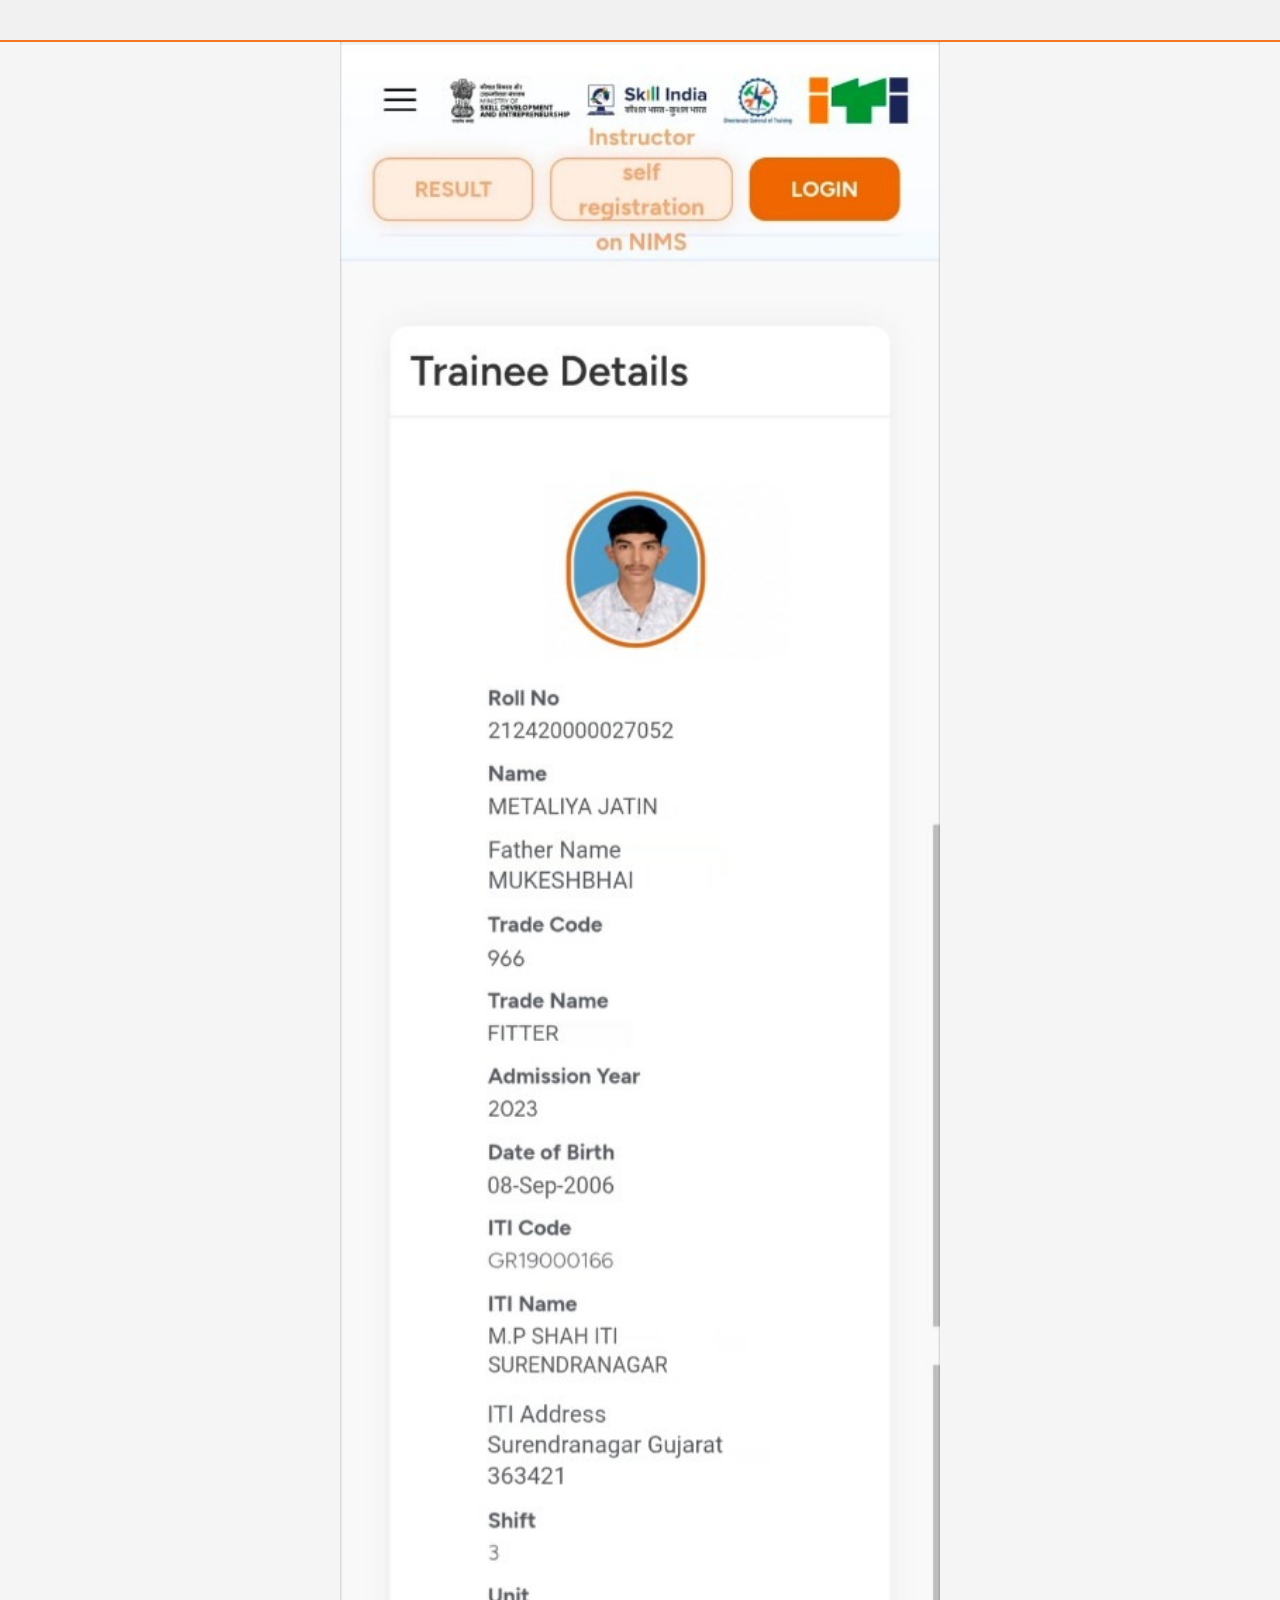
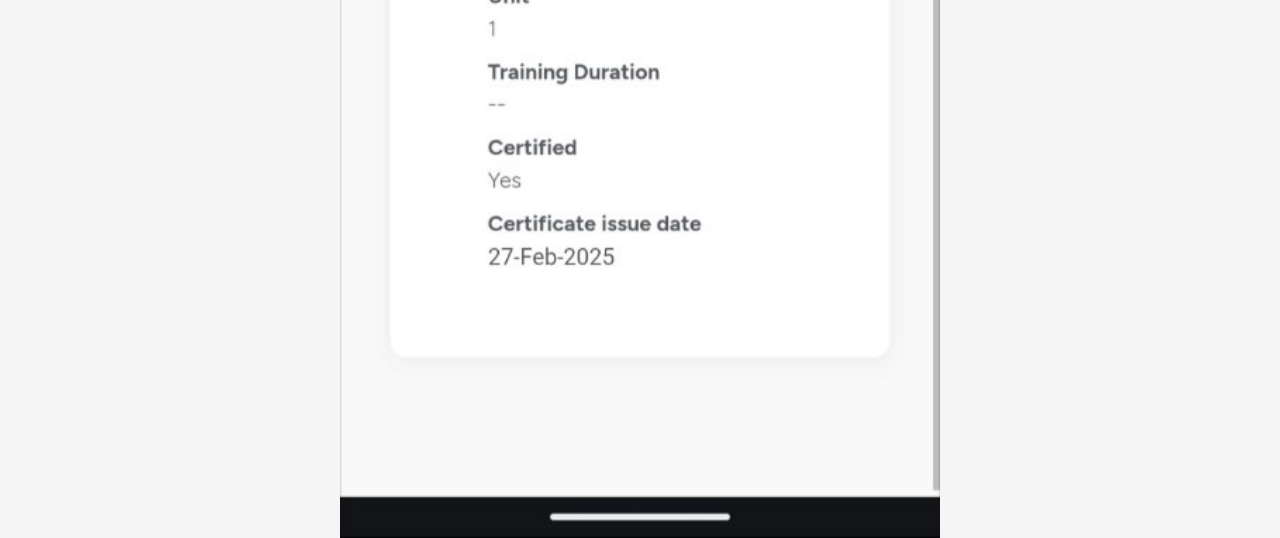
<file: index.html>
<!doctype html>
<html lang="en">
<head>
<meta charset="utf-8">
<meta name="viewport" content="width=device-width, initial-scale=1, maximum-scale=1">
<title>CTS AITT Mains Examination</title>
<style>
*{box-sizing:border-box}
html,body{margin:0;padding:0;background:#f5f5f5;font-family:Arial,sans-serif}
.marquee-bar{position:sticky;top:0;z-index:10;height:42px;overflow:hidden;background:#f1f1f1;border-bottom:2px solid #f47725;display:flex;align-items:center;white-space:nowrap}
.marquee-bar span{display:inline-block;padding-left:100%;animation:scroll 18s linear infinite;color:#e96b1b;font-weight:700;font-size:18px;text-decoration:underline}
@keyframes scroll{0%{transform:translateX(0)}100%{transform:translateX(-100%)}}
.image-wrap{width:100%;max-width:600px;margin:0 auto;background:#fff;position:relative}
.image-wrap img{display:block;width:100%;height:auto;object-fit:contain;}

.button-link{position:absolute;top:5.35%;height:3.15%;display:block;z-index:2;
background:transparent;border:0;border-radius:14px;padding:0;margin:0;
text-decoration:none;-webkit-tap-highlight-color:transparent;outline:none;box-shadow:none}
.button-link:focus,.button-link:focus-visible,.button-link:active{outline:none;box-shadow:none}
.button-result{left:5.4%;width:27.0%}
.button-nims{left:34.7%;width:31.0%}
.button-login{left:68.0%;width:25.5%}

</style>
</head>
<body>
<div class="marquee-bar"><span>Click here to view CTS AITT Mains Examination</span></div>
<main class="image-wrap"><img src="[data-uri]" alt="Trainee details screenshot"><a class="button-link button-result" href="https://dgt.skillindiadigital.gov.in/result"
target="_blank" rel="noopener" aria-label="RESULT"></a>
<a class="button-link button-nims" href="https://dgt.skillindiadigital.gov.in/"
target="_blank" rel="noopener" aria-label="Instructor self registration on NIMS"></a>
<a class="button-link button-login" href="https://dgt.skillindiadigital.gov.in/"
target="_blank" rel="noopener" aria-label="LOGIN"></a>
</main>
</body>
</html>
</file>
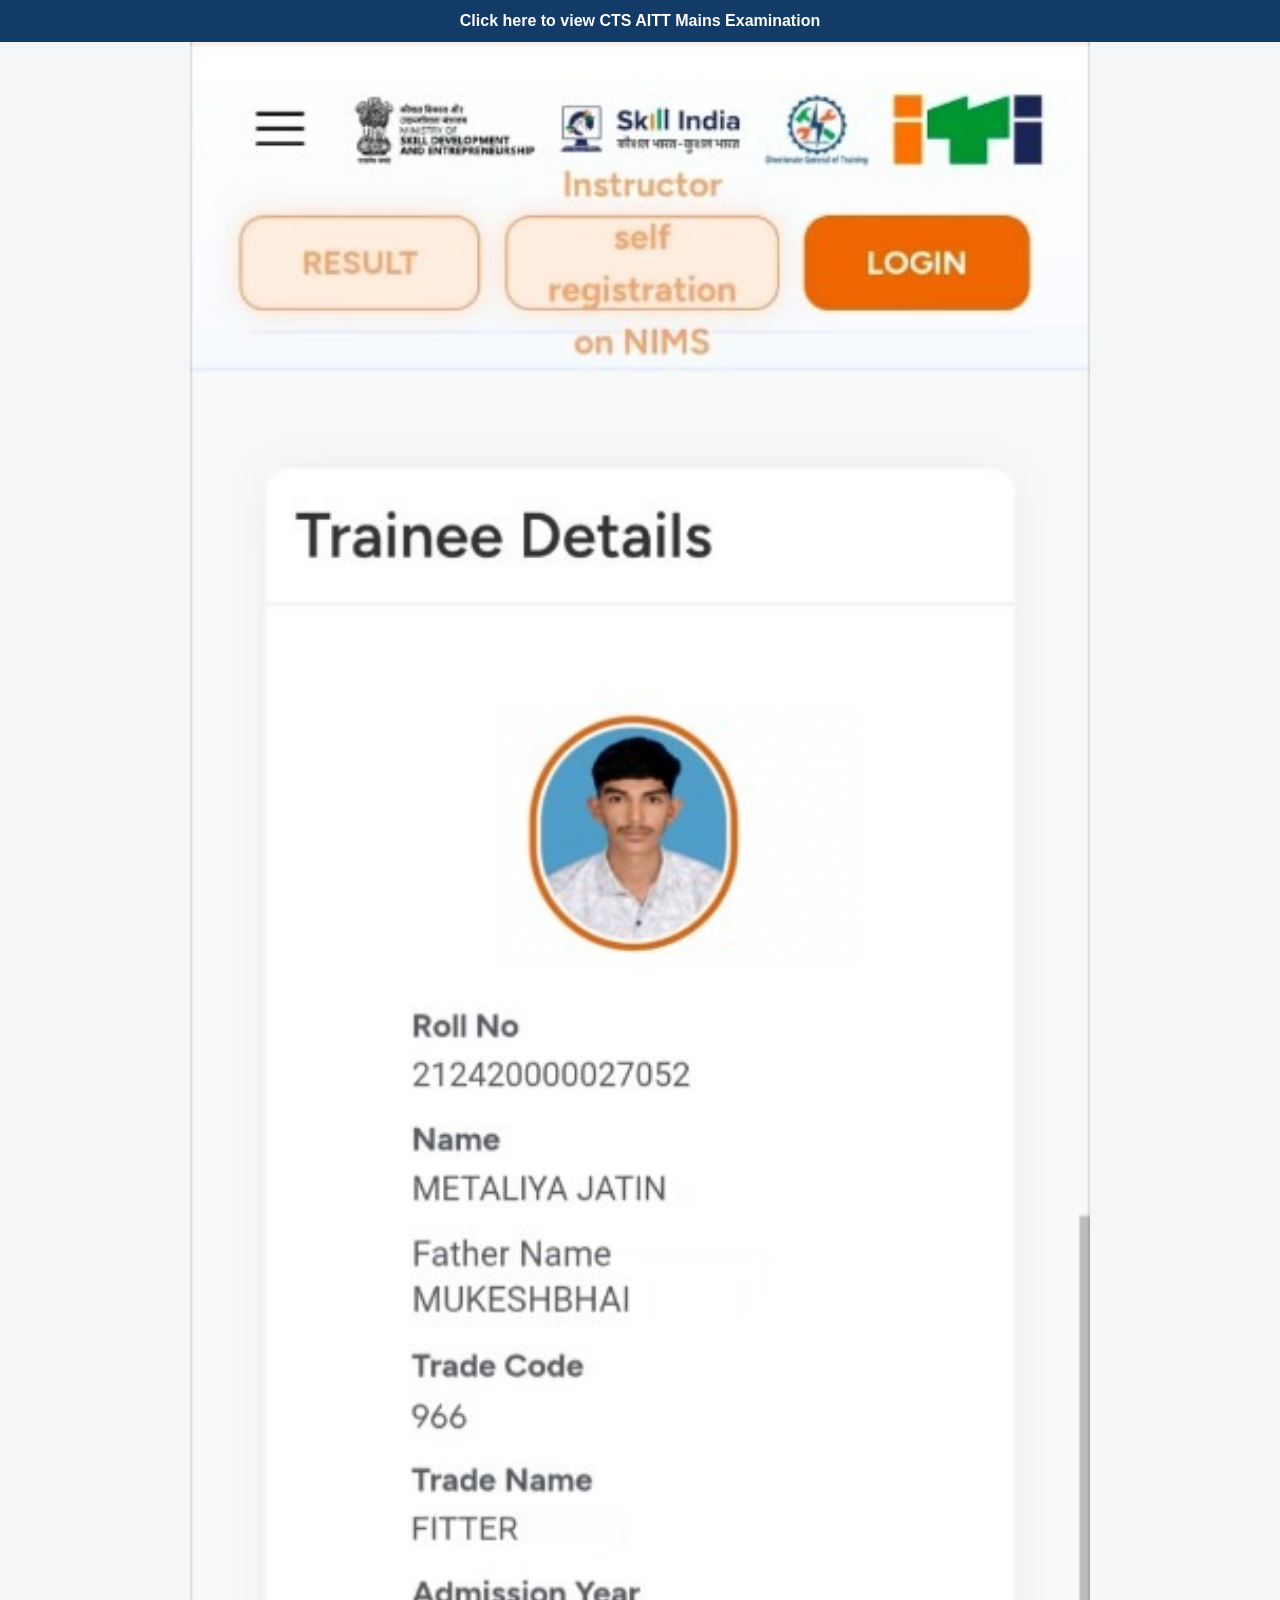
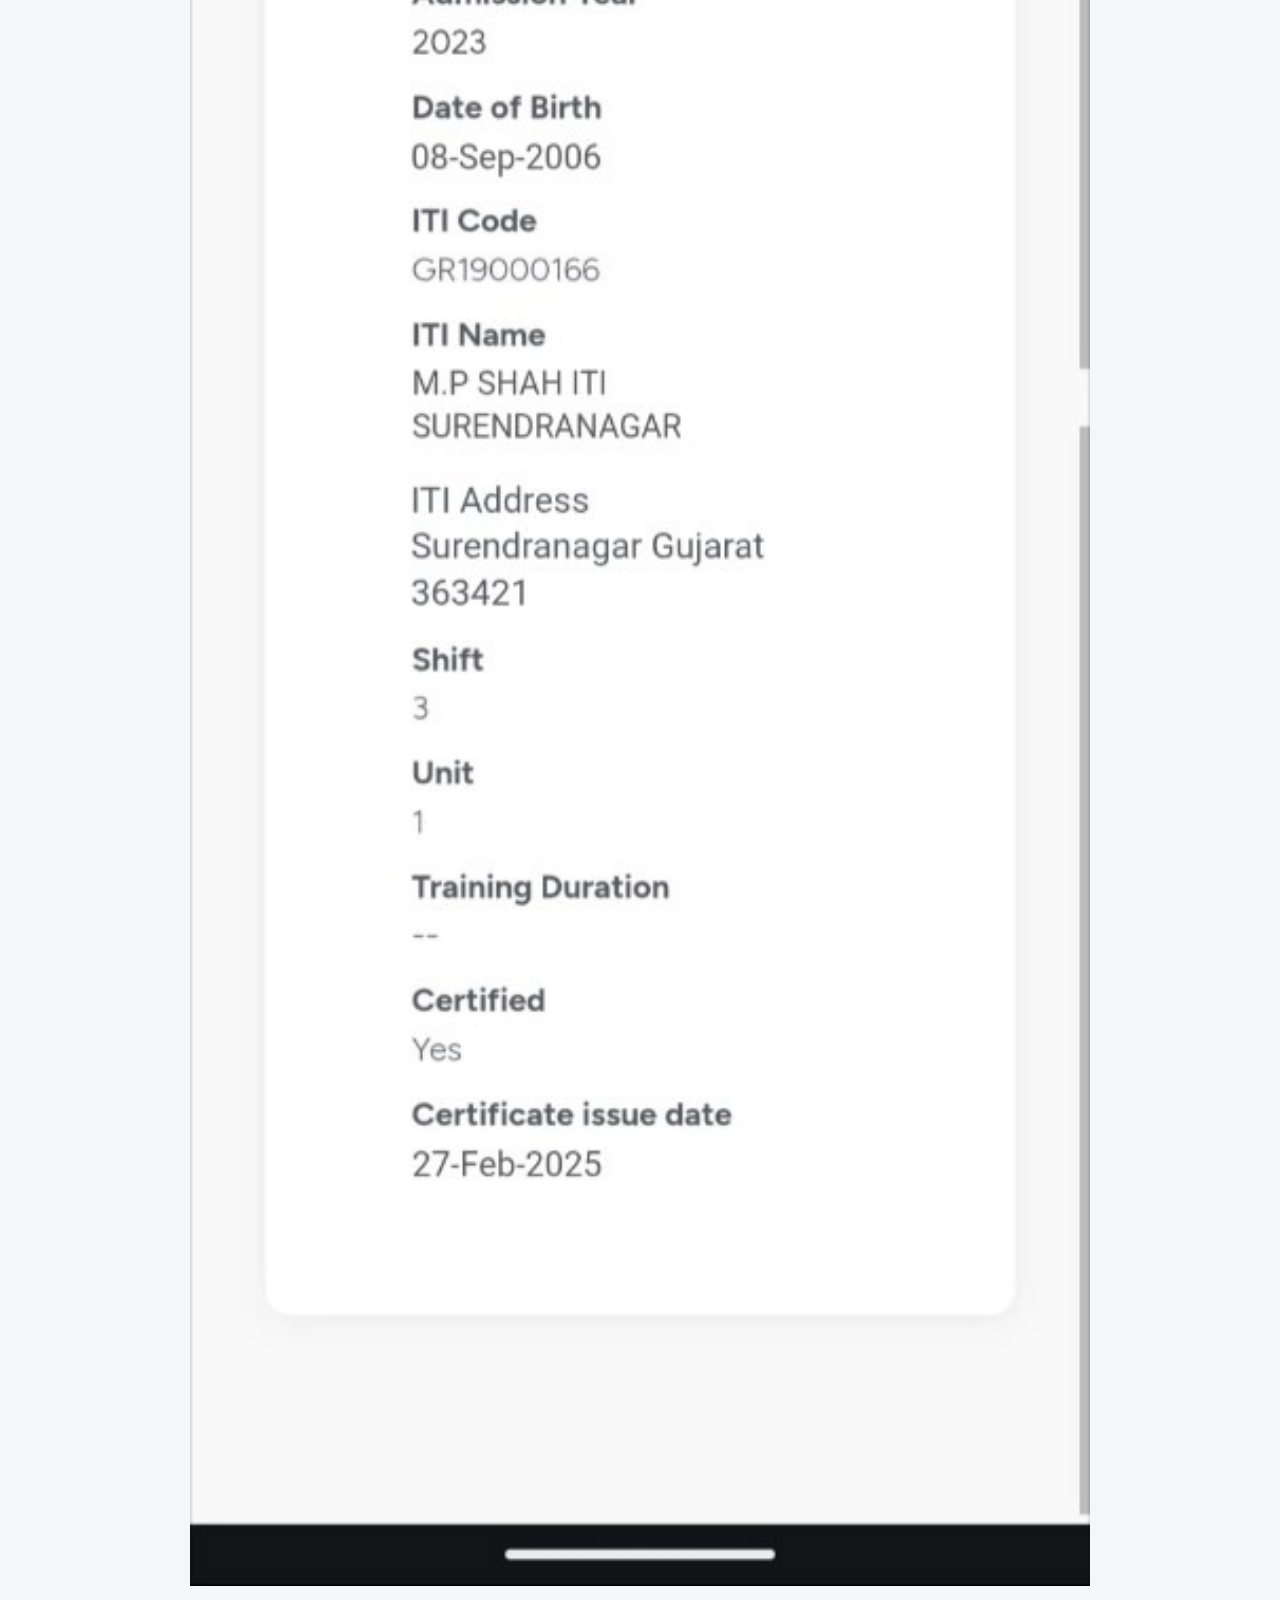
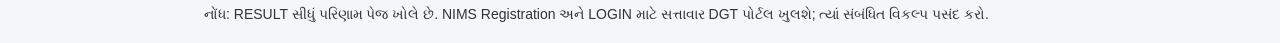
<file: CTS_AITT_clickable-1.html>
<!doctype html>
<html lang="en">
<head>
<meta charset="utf-8">
<meta name="viewport" content="width=device-width, initial-scale=1">
<title>CTS AITT Mains Examination</title>
<style>
*{box-sizing:border-box}
body{margin:0;background:#f4f6f8;font-family:Arial,sans-serif}
.notice{padding:12px 10px;text-align:center;background:#123b68;color:white;font-weight:700}
.wrap{position:relative;width:min(100%,900px);margin:0 auto}
.wrap img{display:block;width:100%;height:auto}
.hit{position:absolute;top:5.25%;height:4.6%;display:block;border-radius:8px;z-index:2}
.hit:focus{outline:3px solid #ffb000;outline-offset:2px}
.result{left:5%;width:26%}
.nims{left:34%;width:30%}
.login{left:67%;width:27%}
.hint{max-width:900px;margin:10px auto;padding:10px 14px;color:#333;font-size:14px}
</style>
</head>
<body>
<div class="notice">Click here to view CTS AITT Mains Examination</div>
<main class="wrap">
<img src="[data-uri]" alt="CTS AITT portal page">
<a class="hit result" href="https://dgt.skillindiadigital.gov.in/result" aria-label="RESULT" title="RESULT"></a>
<a class="hit nims" href="https://dgt.skillindiadigital.gov.in/" aria-label="Instructor self registration on NIMS" title="Instructor self registration on NIMS"></a>
<a class="hit login" href="https://dgt.skillindiadigital.gov.in/" aria-label="LOGIN" title="LOGIN"></a>
</main>
<div class="hint">નોંધ: RESULT સીધું પરિણામ પેજ ખોલે છે. NIMS Registration અને LOGIN માટે સત્તાવાર DGT પોર્ટલ ખુલશે; ત્યાં સંબંધિત વિકલ્પ પસંદ કરો.</div>
</body>
</html>
</file>
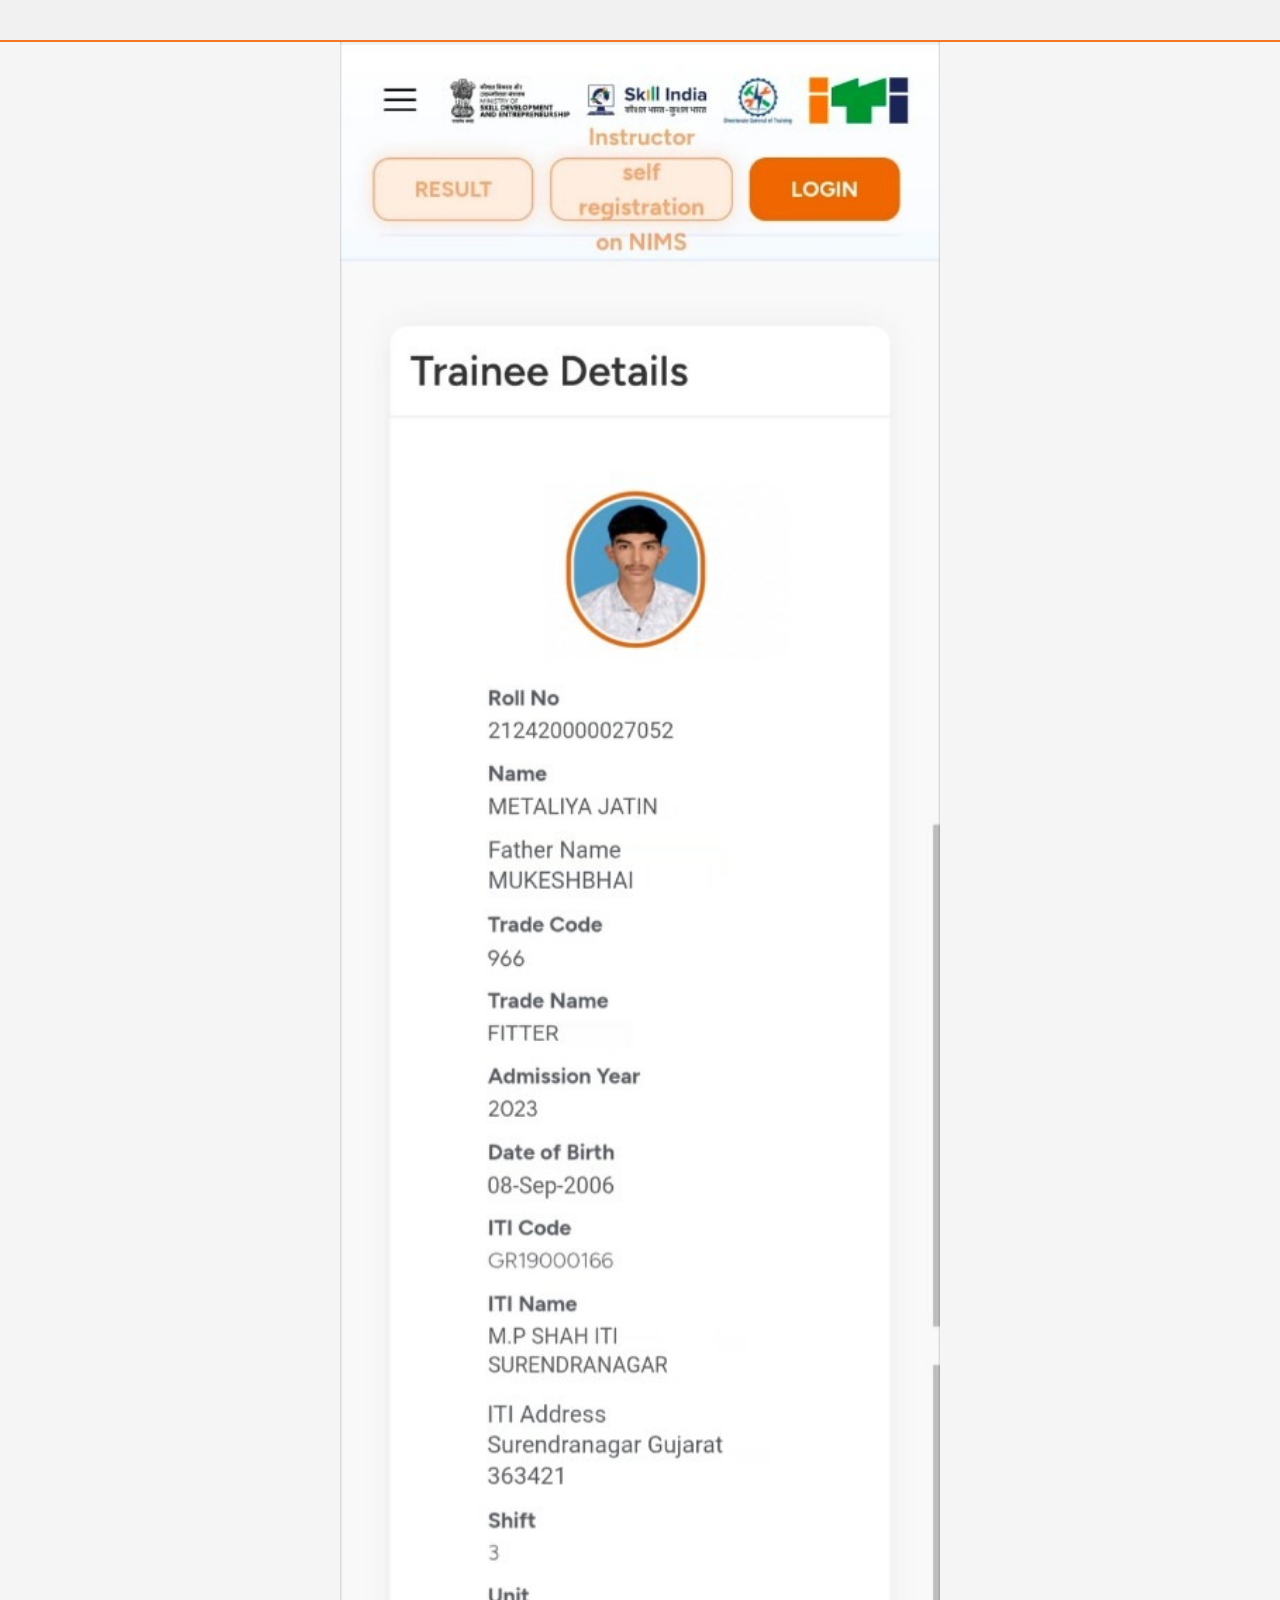
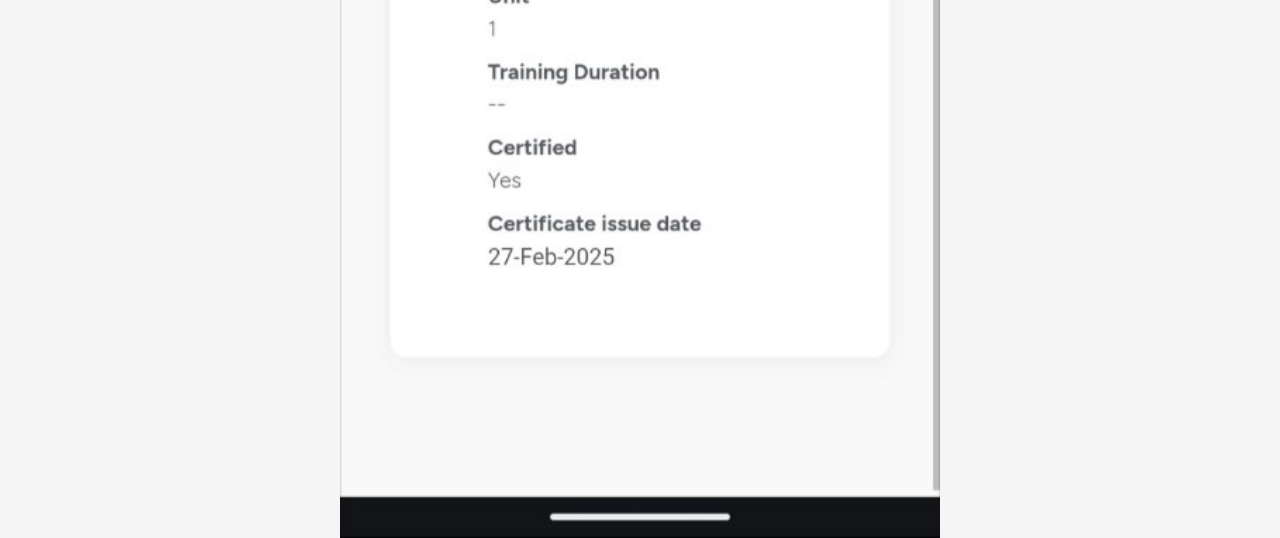
<file: index-3.html>
<!doctype html>
<html lang="en">
<head>
<meta charset="utf-8">
<meta name="viewport" content="width=device-width, initial-scale=1, maximum-scale=1">
<title>CTS AITT Mains Examination</title>
<style>
*{box-sizing:border-box}
html,body{margin:0;padding:0;background:#f5f5f5;font-family:Arial,sans-serif}
.marquee-bar{position:sticky;top:0;z-index:10;height:42px;overflow:hidden;background:#f1f1f1;border-bottom:2px solid #f47725;display:flex;align-items:center;white-space:nowrap}
.marquee-bar span{display:inline-block;padding-left:100%;animation:scroll 18s linear infinite;color:#e96b1b;font-weight:700;font-size:18px;text-decoration:underline}
@keyframes scroll{0%{transform:translateX(0)}100%{transform:translateX(-100%)}}
.image-wrap{width:100%;max-width:600px;margin:0 auto;background:#fff;position:relative}
.image-wrap img{display:block;width:100%;height:auto;object-fit:contain;}

.button-link{position:absolute;top:5.45%;height:3.05%;display:block;z-index:2;border-radius:14px}
.button-result{left:5.4%;width:27.0%}
.button-nims{left:34.7%;width:31.0%}
.button-login{left:68.0%;width:25.5%}
.button-link,.button-link:focus,.button-link:active{-webkit-tap-highlight-color:transparent;outline:none}
</style>
</head>
<body>
<div class="marquee-bar"><span>Click here to view CTS AITT Mains Examination</span></div>
<main class="image-wrap"><img src="[data-uri]" alt="Trainee details screenshot">
<a class="button-link button-result" href="https://dgt.skillindiadigital.gov.in/result" target="_blank" rel="noopener" aria-label="RESULT"></a>
<a class="button-link button-nims" href="https://dgt.skillindiadigital.gov.in/" target="_blank" rel="noopener" aria-label="Instructor self registration on NIMS - official instructions"></a>
<a class="button-link button-login" href="https://dgt.skillindiadigital.gov.in/" target="_blank" rel="noopener" aria-label="LOGIN"></a>
</main>
</body>
</html>
</file>
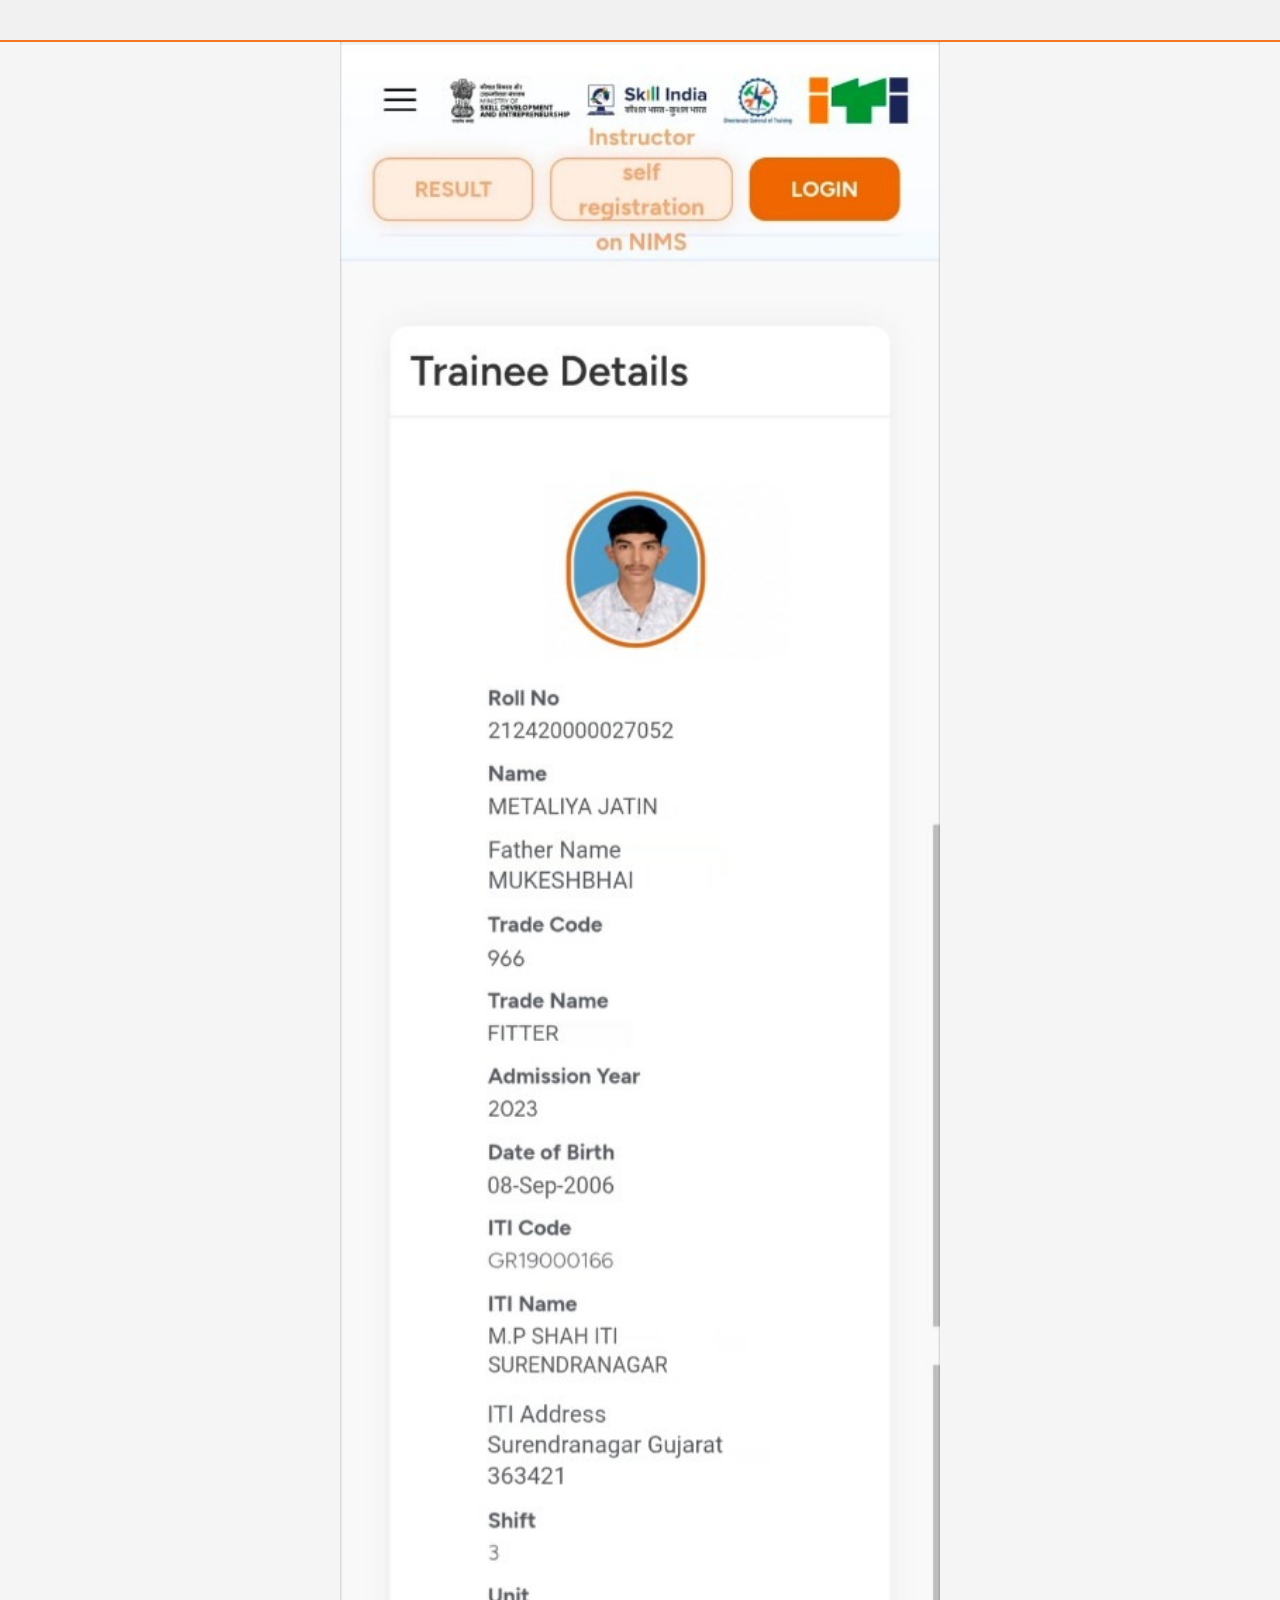
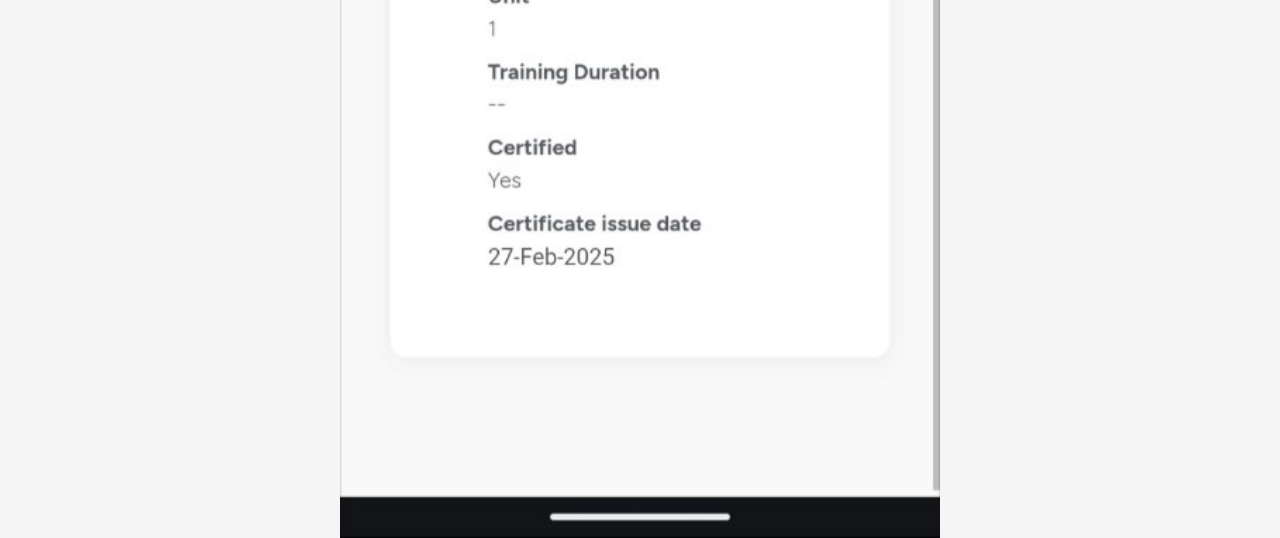
<file: index_fixed-2.html>
<!doctype html>
<html lang="en">
<head>
<meta charset="utf-8">
<meta name="viewport" content="width=device-width, initial-scale=1, maximum-scale=1">
<title>CTS AITT Mains Examination</title>
<style>
*{box-sizing:border-box}
html,body{margin:0;padding:0;background:#f5f5f5;font-family:Arial,sans-serif}
.marquee-bar{position:sticky;top:0;z-index:10;height:42px;overflow:hidden;background:#f1f1f1;border-bottom:2px solid #f47725;display:flex;align-items:center;white-space:nowrap}
.marquee-bar span{display:inline-block;padding-left:100%;animation:scroll 18s linear infinite;color:#e96b1b;font-weight:700;font-size:18px;text-decoration:underline}
@keyframes scroll{0%{transform:translateX(0)}100%{transform:translateX(-100%)}}
.image-wrap{width:100%;max-width:600px;margin:0 auto;background:#fff;position:relative}
.image-wrap img{display:block;width:100%;height:auto;object-fit:contain;}

.button-link{position:absolute;top:5.35%;height:3.15%;display:block;z-index:2;
background:transparent;border:0;border-radius:14px;padding:0;margin:0;
text-decoration:none;-webkit-tap-highlight-color:transparent;outline:none;box-shadow:none}
.button-link:focus,.button-link:focus-visible,.button-link:active{outline:none;box-shadow:none}
.button-result{left:5.4%;width:27.0%}
.button-nims{left:34.7%;width:31.0%}
.button-login{left:68.0%;width:25.5%}

</style>
</head>
<body>
<div class="marquee-bar"><span>Click here to view CTS AITT Mains Examination</span></div>
<main class="image-wrap"><img src="[data-uri]" alt="Trainee details screenshot"><a class="button-link button-result" href="https://dgt.skillindiadigital.gov.in/result"
target="_blank" rel="noopener" aria-label="RESULT"></a>
<a class="button-link button-nims" href="https://dgt.skillindiadigital.gov.in/"
target="_blank" rel="noopener" aria-label="Instructor self registration on NIMS"></a>
<a class="button-link button-login" href="https://dgt.skillindiadigital.gov.in/"
target="_blank" rel="noopener" aria-label="LOGIN"></a>
</main>
</body>
</html>
</file>
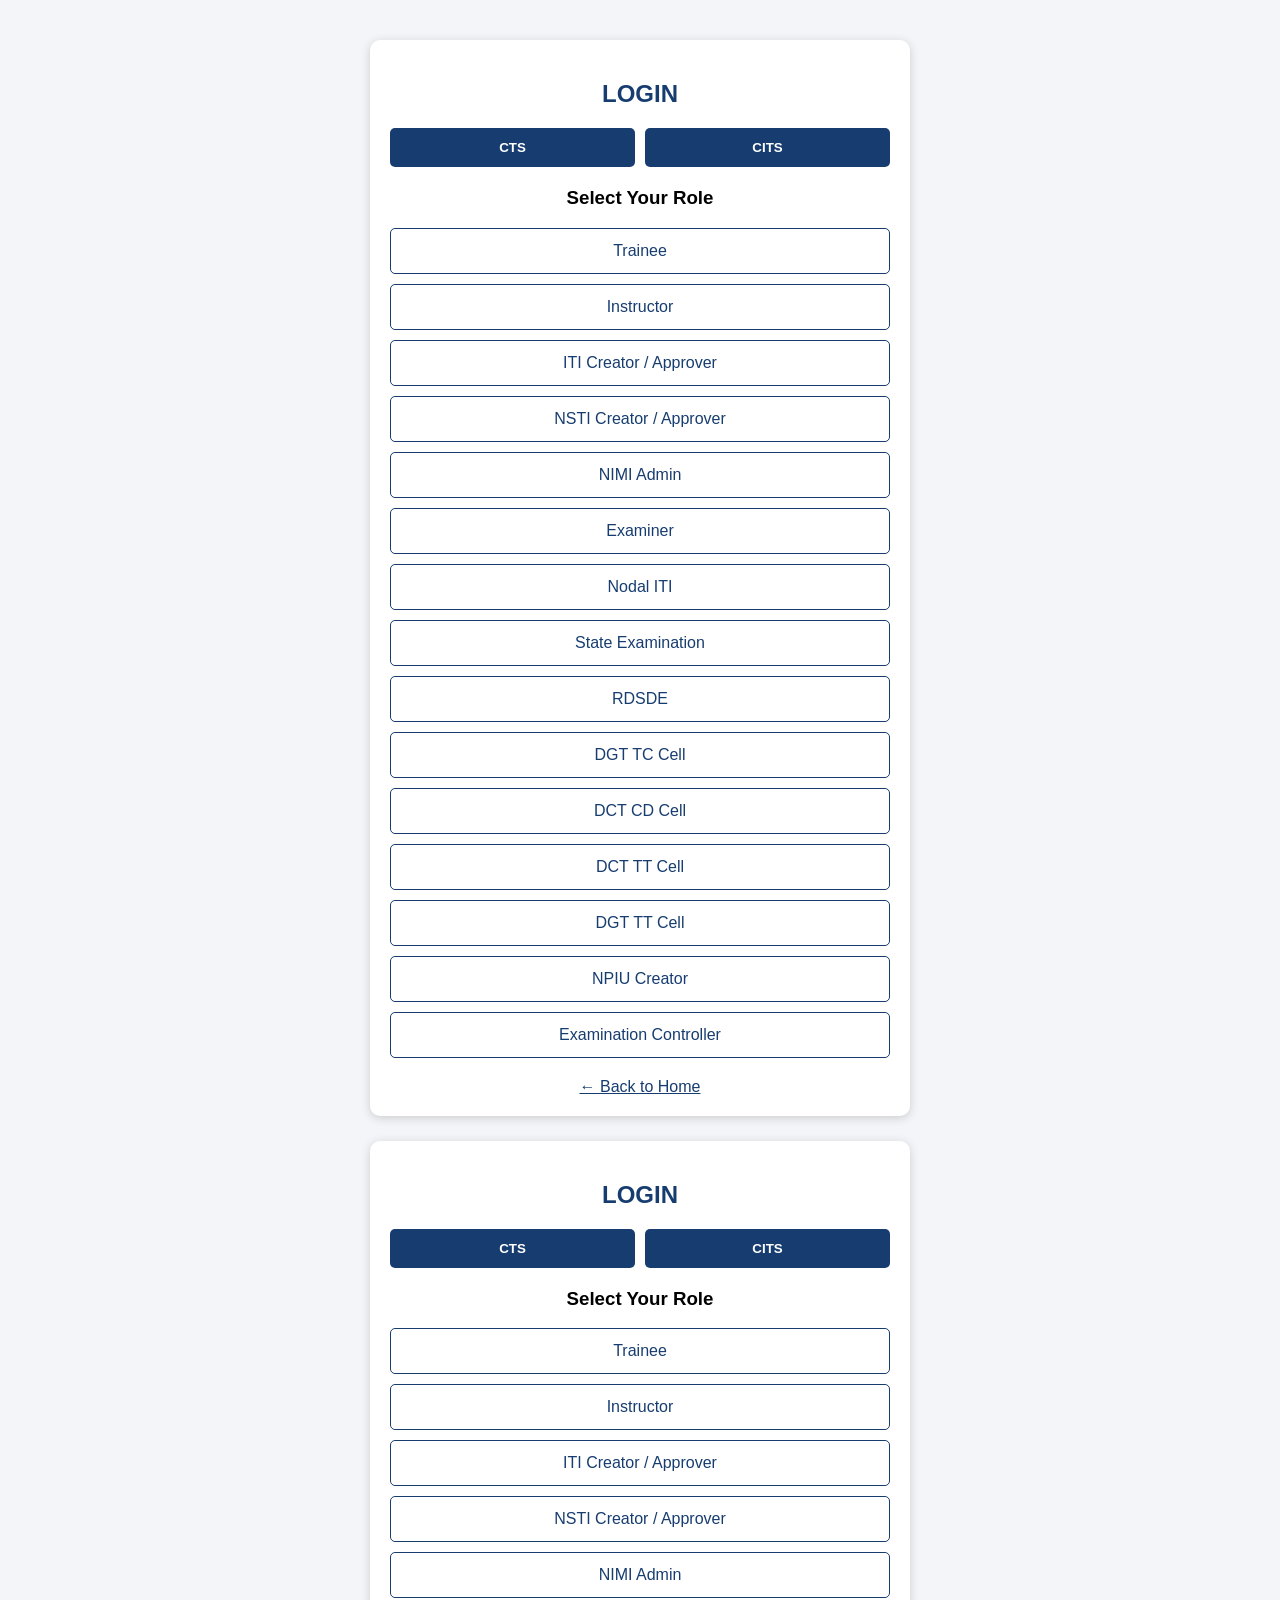
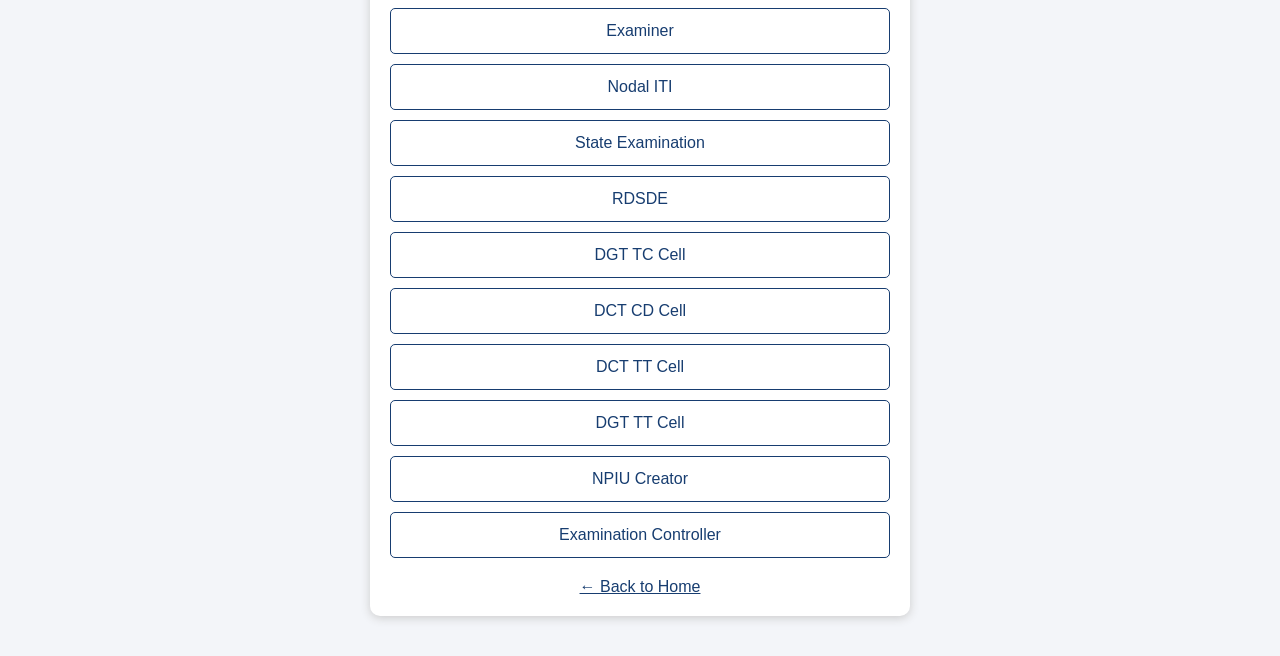
<file: login.html>
<!DOCTYPE html>
<html lang="en">
<head>
<meta charset="UTF-8">
<meta name="viewport" content="width=device-width, initial-scale=1.0">
<title>LOGIN</title>

<style>
body {
    margin: 0;
    padding: 15px;
    font-family: Arial, sans-serif;
    background: #f3f5f9;
}
.container {
    max-width: 500px;
    margin: 25px auto;
    padding: 20px;
    background: white;
    border-radius: 10px;
    box-shadow: 0 2px 10px #ccc;
}
h2 {
    text-align: center;
    color: #173d70;
}
.tabs {
    display: flex;
    gap: 10px;
    margin: 20px 0;
}
.tabs button {
    width: 50%;
    padding: 12px;
    border: 0;
    background: #173d70;
    color: white;
    border-radius: 5px;
    font-weight: bold;
}
.roles {
    display: grid;
    gap: 10px;
}
.roles a {
    display: block;
    padding: 13px;
    text-decoration: none;
    color: #173d70;
    border: 1px solid #173d70;
    border-radius: 5px;
    text-align: center;
}
.back {
    display: block;
    margin-top: 20px;
    text-align: center;
    color: #173d70;
}
</style>
</head>

<body>
<div class="container">

<h2>LOGIN</h2>

<div class="tabs">
<button onclick="selectScheme('CTS')">CTS</button>
<button onclick="selectScheme('CITS')">CITS</button>
</div>

<h3 id="heading" style="text-align:center">Select Your Role</h3>

<div class="roles">
<a href="#">Trainee</a>
<a href="#">Instructor</a>
<a href="#">ITI Creator / Approver</a>
<a href="#">NSTI Creator / Approver</a>
<a href="#">NIMI Admin</a>
<a href="#">Examiner</a>
<a href="#">Nodal ITI</a>
<a href="#">State Examination</a>
<a href="#">RDSDE</a>
<a href="#">DGT TC Cell</a>
<a href="#">DCT CD Cell</a>
<a href="#">DCT TT Cell</a>
<a href="#">DGT TT Cell</a>
<a href="#">NPIU Creator</a>
<a href="#">Examination Controller</a>
</div>

<a class="back" href="index.html">← Back to Home</a>

</div>

<script>
function selectScheme(name) {
 document.getElementById("heading").innerText =
 name + " - Select Your Role";
}
</script>

</body>
</html><!DOCTYPE html>
<html lang="en">
<head>
<meta charset="UTF-8">
<meta name="viewport" content="width=device-width, initial-scale=1.0">
<title>LOGIN</title>

<style>
body {
    margin: 0;
    padding: 15px;
    font-family: Arial, sans-serif;
    background: #f3f5f9;
}
.container {
    max-width: 500px;
    margin: 25px auto;
    padding: 20px;
    background: white;
    border-radius: 10px;
    box-shadow: 0 2px 10px #ccc;
}
h2 {
    text-align: center;
    color: #173d70;
}
.tabs {
    display: flex;
    gap: 10px;
    margin: 20px 0;
}
.tabs button {
    width: 50%;
    padding: 12px;
    border: 0;
    background: #173d70;
    color: white;
    border-radius: 5px;
    font-weight: bold;
}
.roles {
    display: grid;
    gap: 10px;
}
.roles a {
    display: block;
    padding: 13px;
    text-decoration: none;
    color: #173d70;
    border: 1px solid #173d70;
    border-radius: 5px;
    text-align: center;
}
.back {
    display: block;
    margin-top: 20px;
    text-align: center;
    color: #173d70;
}
</style>
</head>

<body>
<div class="container">

<h2>LOGIN</h2>

<div class="tabs">
<button onclick="selectScheme('CTS')">CTS</button>
<button onclick="selectScheme('CITS')">CITS</button>
</div>

<h3 id="heading" style="text-align:center">Select Your Role</h3>

<div class="roles">
<a href="#">Trainee</a>
<a href="#">Instructor</a>
<a href="#">ITI Creator / Approver</a>
<a href="#">NSTI Creator / Approver</a>
<a href="#">NIMI Admin</a>
<a href="#">Examiner</a>
<a href="#">Nodal ITI</a>
<a href="#">State Examination</a>
<a href="#">RDSDE</a>
<a href="#">DGT TC Cell</a>
<a href="#">DCT CD Cell</a>
<a href="#">DCT TT Cell</a>
<a href="#">DGT TT Cell</a>
<a href="#">NPIU Creator</a>
<a href="#">Examination Controller</a>
</div>

<a class="back" href="index.html">← Back to Home</a>

</div>

<script>
function selectScheme(name) {
 document.getElementById("heading").innerText =
 name + " - Select Your Role";
}
</script>

</body>
</html>
</file>
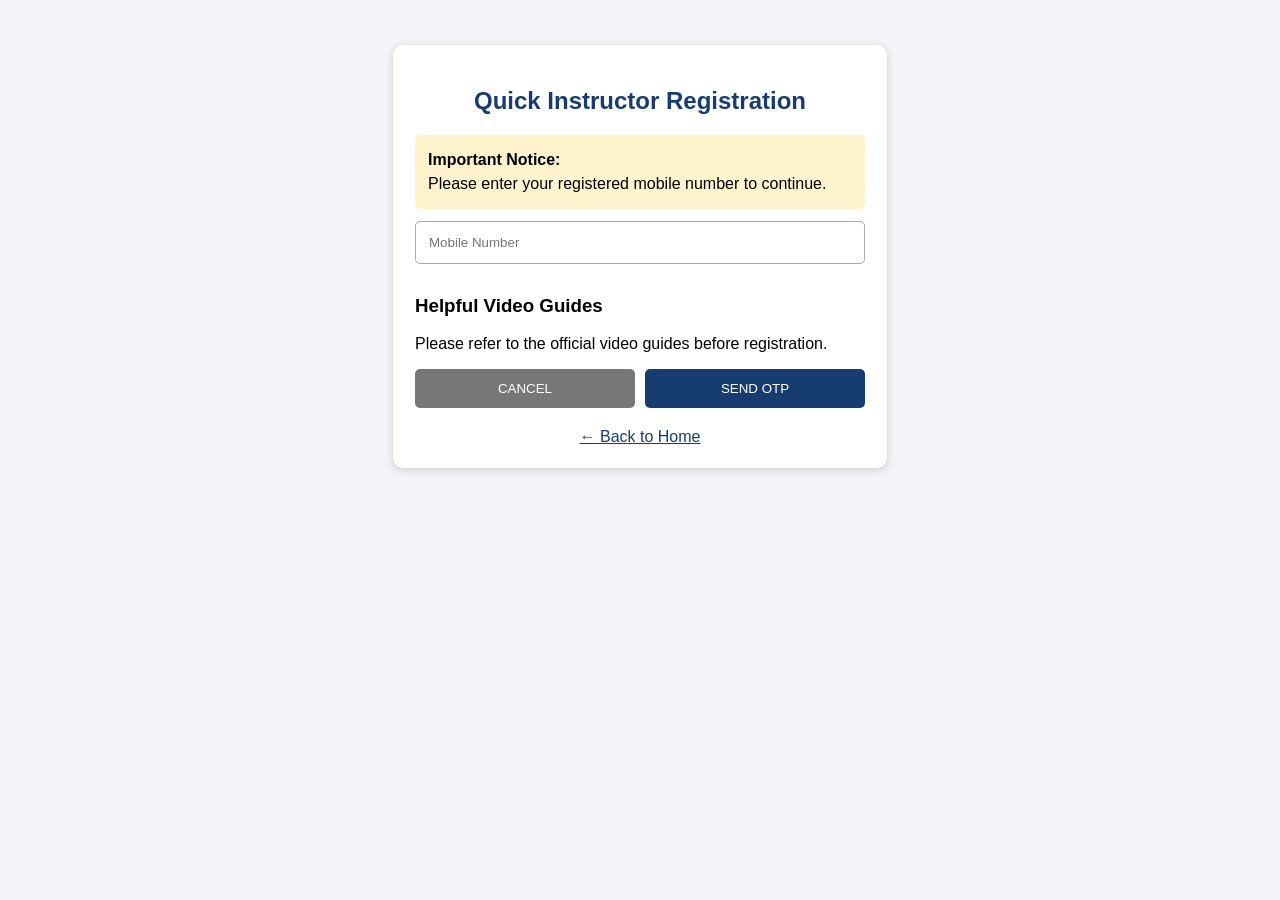
<file: registration.html>
<!DOCTYPE html>
<html lang="en">
<head>
<meta charset="UTF-8">
<meta name="viewport" content="width=device-width, initial-scale=1.0">
<title>Instructor Registration</title>
<style>
body {
  margin: 0;
  padding: 15px;
  font-family: Arial, sans-serif;
  background: #f3f5f9;
}
.container {
  max-width: 450px;
  margin: 30px auto;
  padding: 22px;
  background: white;
  border-radius: 10px;
  box-shadow: 0 2px 10px #ccc;
}
h2 { text-align: center; color: #173d70; }
.notice {
  background: #fff3cd;
  padding: 13px;
  border-radius: 5px;
  line-height: 1.5;
}
input {
  box-sizing: border-box;
  width: 100%;
  padding: 13px;
  margin: 12px 0;
  border: 1px solid #aaa;
  border-radius: 5px;
}
button {
  padding: 12px;
  border: 0;
  border-radius: 5px;
  background: #173d70;
  color: white;
  cursor: pointer;
}
.actions { display: flex; gap: 10px; }
.actions button { width: 50%; }
.cancel { background: #777; }
.back {
  display: block;
  text-align: center;
  margin-top: 20px;
  color: #173d70;
}
</style>
</head>
<body>
<div class="container">
<h2>Quick Instructor Registration</h2>

<div class="notice">
<strong>Important Notice:</strong><br>
Please enter your registered mobile number to continue.
</div>

<form onsubmit="return false;">
<input type="tel" placeholder="Mobile Number" maxlength="10" required>

<h3>Helpful Video Guides</h3>
<p>Please refer to the official video guides before registration.</p>

<div class="actions">
<button type="reset" class="cancel">CANCEL</button>
<button type="button" onclick="alert('Official OTP service connection required.')">SEND OTP</button>
</div>
</form>

<a class="back" href="index.html">← Back to Home</a>
</div>
</body>
</html>
</file>
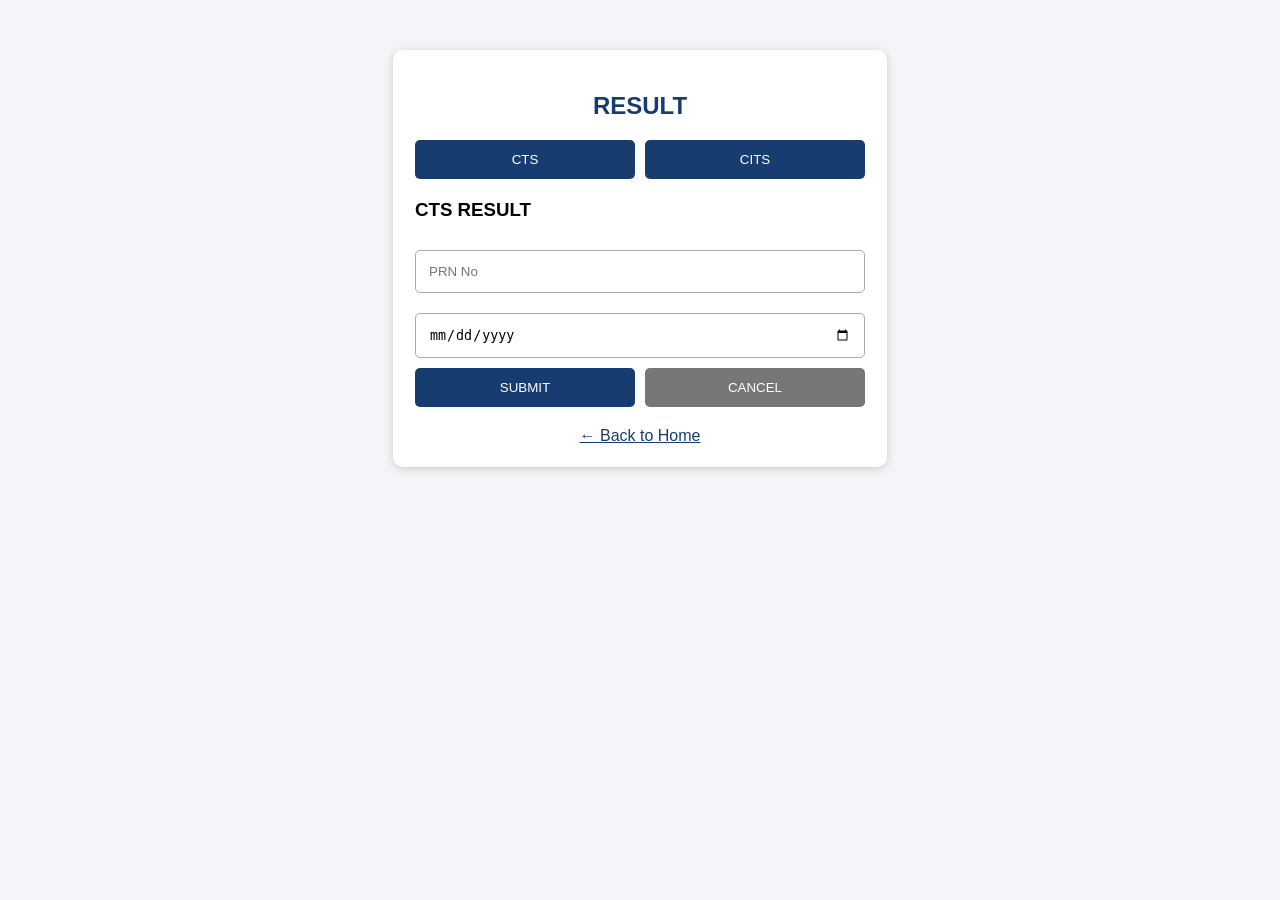
<file: result.html>
<!DOCTYPE html>
<html lang="en">
<head>
<meta charset="UTF-8">
<meta name="viewport" content="width=device-width, initial-scale=1.0">
<title>RESULT</title>

<style>
body {
    margin: 0;
    padding: 15px;
    font-family: Arial, sans-serif;
    background: #f3f5f9;
}
.container {
    max-width: 450px;
    margin: 35px auto;
    padding: 22px;
    background: white;
    border-radius: 10px;
    box-shadow: 0 2px 10px #ccc;
}
h2 {
    text-align: center;
    color: #173d70;
}
.tabs {
    display: flex;
    gap: 10px;
    margin: 20px 0;
}
button {
    padding: 12px;
    border: 0;
    border-radius: 5px;
    background: #173d70;
    color: white;
    cursor: pointer;
}
.tabs button {
    width: 50%;
}
input {
    box-sizing: border-box;
    width: 100%;
    padding: 13px;
    margin: 10px 0;
    border: 1px solid #aaa;
    border-radius: 5px;
}
.actions {
    display: flex;
    gap: 10px;
}
.actions button {
    width: 50%;
}
.cancel {
    background: #777;
}
.back {
    display: block;
    text-align: center;
    margin-top: 20px;
    color: #173d70;
}
</style>
</head>

<body>
<div class="container">
<h2>RESULT</h2>

<div class="tabs">
<button onclick="selectScheme('CTS')">CTS</button>
<button onclick="selectScheme('CITS')">CITS</button>
</div>

<h3 id="heading">CTS RESULT</h3>

<form onsubmit="return false;">
<input type="text" placeholder="PRN No" required>
<input type="date" required>

<div class="actions">
<button type="button" onclick="alert('Official result system connection required.')">SUBMIT</button>
<button type="reset" class="cancel">CANCEL</button>
</div>
</form>

<a class="back" href="index.html">← Back to Home</a>
</div>

<script>
function selectScheme(name) {
document.getElementById("heading").innerText = name + " RESULT";
}
</script>
</body>
</html>
</file>
